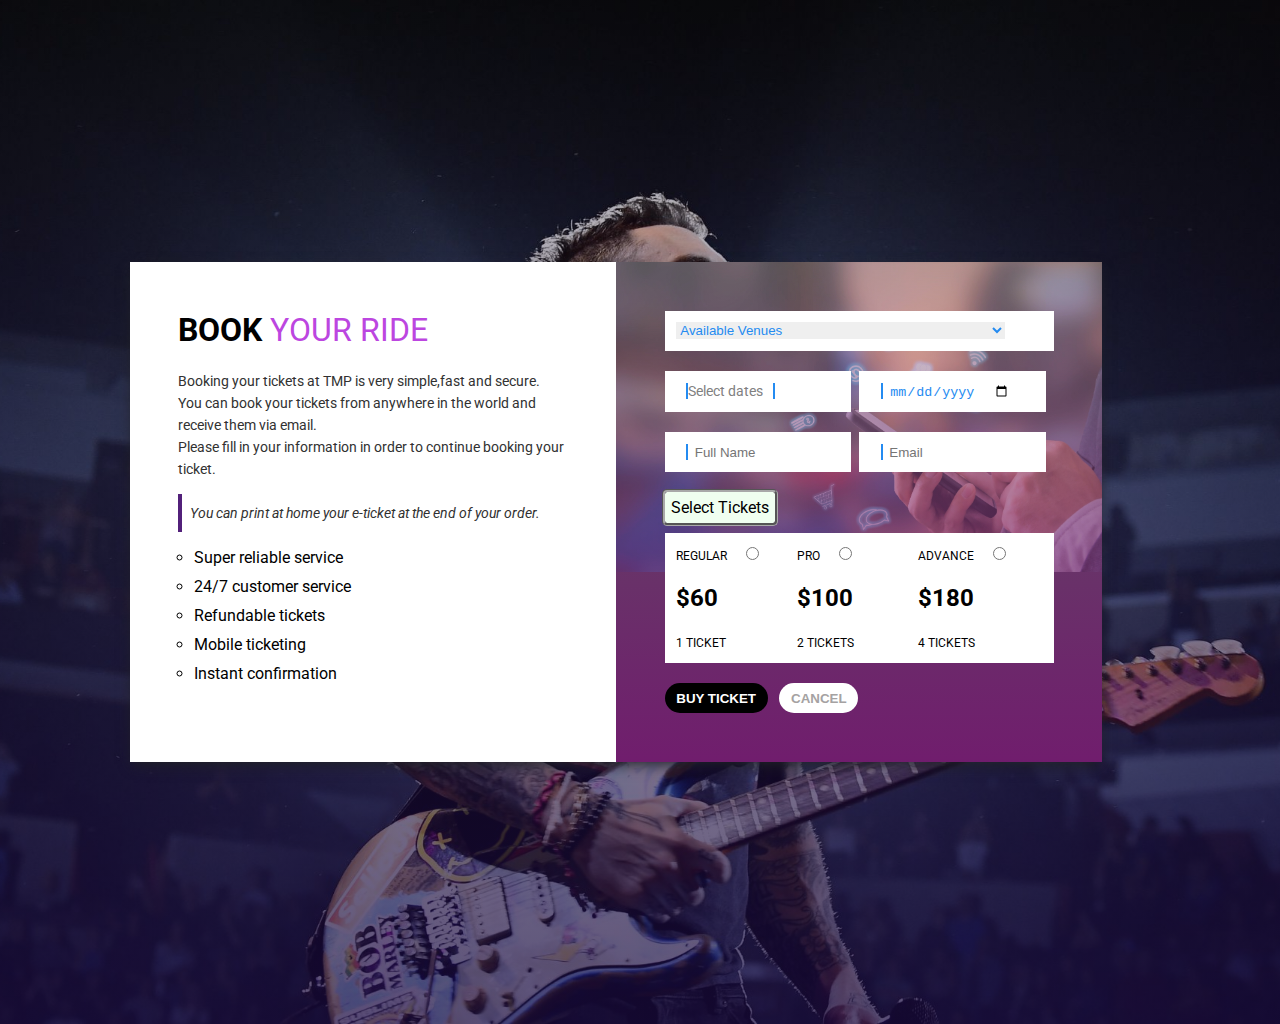
<file: Tickets.html>
<!DOCTYPE html>
<html lang="en">
<head>
    <meta charset="UTF-8">
    <meta http-equiv="X-UA-Compatible" content="IE=edge">
    <meta name="viewport" content="width=device-width, initial-scale=1.0">
    <title>Buy tickets</title>
    <link rel="stylesheet" type="text/css" href="../CSS/Tickets.css">
    <link href="https://maxcdn.bootstrapcdn.com/font-awesome/4.7.0/css/font-awesome.min.css" rel="stylesheet">
</head>
 <body>
    <div class="container">
      <div class="book">
        <div class="description">
          <h1><strong>Book</strong> your Ride</h1>
          <p>
              Booking your tickets at TMP is very simple,fast and secure.<br>
            You can book your tickets from anywhere in the world and receive them via email.<br>
        Please fill in your information in order to continue booking your ticket. </p>
            

          <div class="quote">
            <p>
               <i> You can print at home your e-ticket at the end of your order.</i>
            </p>
          </div>
          <ul>
            <li>Super reliable service</li>
            <li>24/7 customer service</li>
            <li>Refundable tickets</li>
            <li>Mobile ticketing</li>
            <li>Instant confirmation</li>
          </ul>
        </div>
        <div class="form">
          <form>
            <div class="ticket details">
              <select id="Availablevenues" name="Availablevenues">
                <option value="0">Available Venues </option>
                <option value="0">Gorge Amphitheatre</option>
                <option value="0">House of Blues Anaheim</option>
                <option value="0">The Rave / Eagles Club</option>
                <option value="0">Ascend Amphitheater</option>
                <option value="0">Huntington Center</option>
                <option value="0">The Xfinity Center</option>
                <option value="0">Sioux Falls Convention Center</option>
                
              </select>
            </div>
            <div class="details2">
                <span class="flaticon-calendar"></span>
                <span class="selectdates"> Select dates</span>
            </div>
            <div class="details2">
              <span class="flaticon-calendar"></span>
              <input type="date" placeholder="Select Date">
            </div>
            
            <div class="details2">
              <span class="flaticon-user"></span>
              <input type="text" placeholder="Full Name">
            </div>
            <div class="details2">
              <span class="flaticon-email"></span>
              <input type="email" placeholder="Email">
            </div>
            <div class="selecttickets">Select Tickets </div>

            <div class="ticket details">
              <div class="ticketprice">
            
                <span class="flaticon-taxi"> Regular</span>
                <input type="radio" name="plan">
                <h2>$60</h2>
                <span>1 Ticket</span>
              </div>
              <div class="ticketprice">
                <span class="flaticon-taxi"> Pro</span>
                <input type="radio" name="plan">
                <h2>$100</h2>
                <span>2 Tickets</span>
              </div>
              <div class="ticketprice">
                <span class="flaticon-taxi"> Advance</span>
                <input type="radio" name="plan">
                <h2>$180</h2>
                <span>4 Tickets</span>
              </div>
            </div>
            <button class="buyticket">Buy Ticket</button>
            <button class="cancel">Cancel</button>
          </form>
        </div>
      </div>
    </div>
  </body>
</html>
</file>
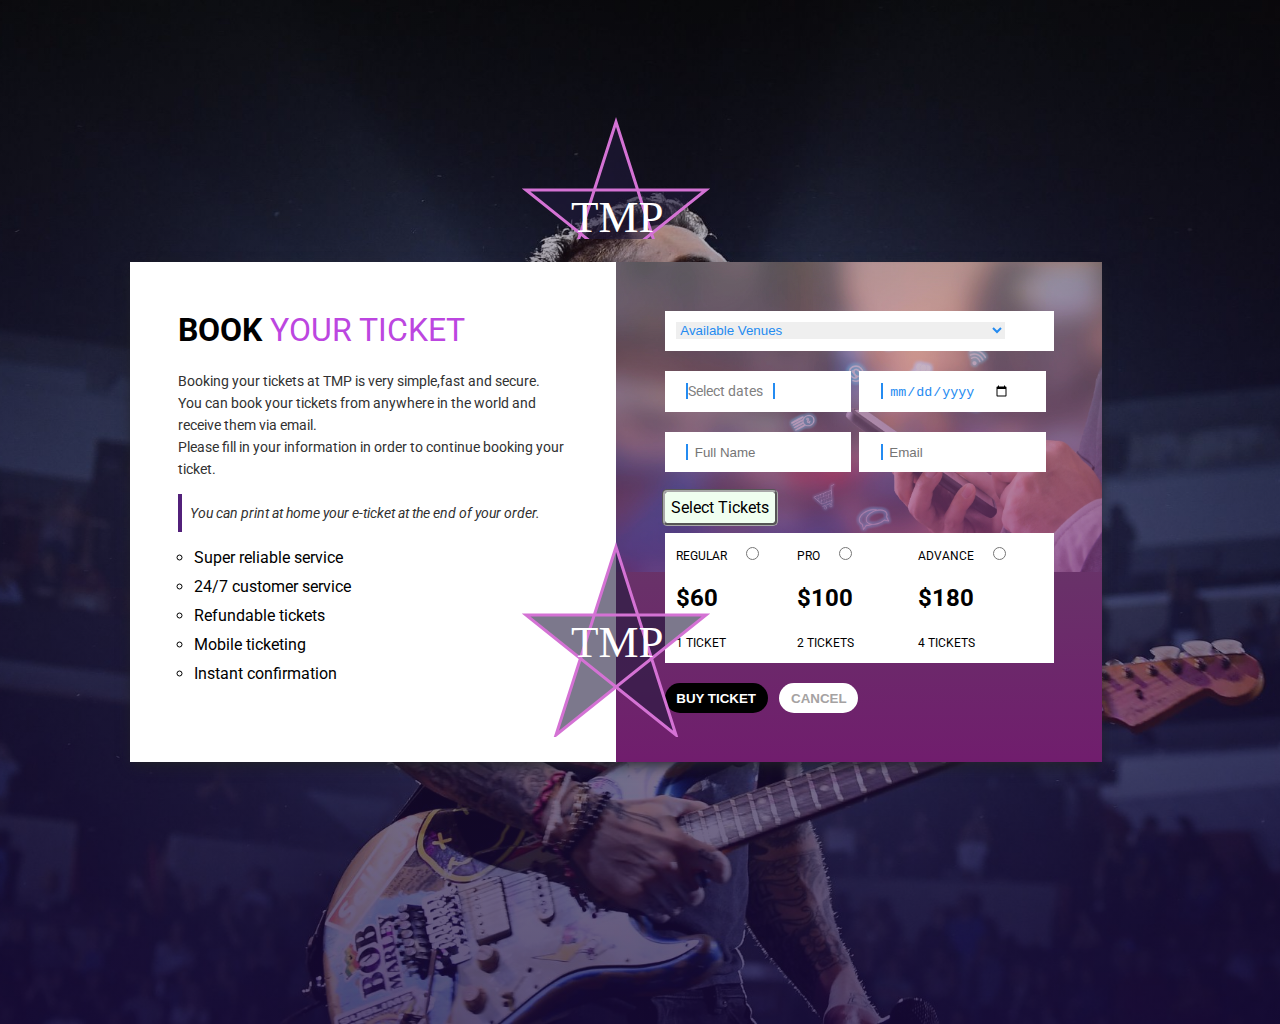
<file: Header/Tickets.html>
<!DOCTYPE html>
<html lang="en">
<head>
    <meta charset="UTF-8">
    <meta http-equiv="X-UA-Compatible" content="IE=edge">
    <meta name="viewport" content="width=device-width, initial-scale=1.0">
    <title>Buy tickets</title>
    <link rel="stylesheet" type="text/css" href="../CSS/Tickets.css">
    <link href="https://maxcdn.bootstrapcdn.com/font-awesome/4.7.0/css/font-awesome.min.css" rel="stylesheet">
</head>
 <body>
   <header>
  <svg height="127" width="200">
    <polygon points="100,10 40,198 190,78 10,78 160,198"
    style="fill:rgba(32, 25, 59, 0.589);stroke:rgb(212, 114, 212);stroke-width:3;" />
    <text fill="#ffffff" font-size="45" font-family="Verdana" x="55" y="120">TMP</text>
  </svg>
</header>
    <div class="container">
      <div class="book">
        <div class="description">
          <h1><strong>Book</strong> your Ticket</h1>
          <p>
              Booking your tickets at TMP is very simple,fast and secure.<br>
            You can book your tickets from anywhere in the world and receive them via email.<br>
        Please fill in your information in order to continue booking your ticket. </p>
            

          <div class="quote">
            <p>
               <i> You can print at home your e-ticket at the end of your order.</i>
            </p>
          </div>
          <ul>
            <li>Super reliable service</li>
            <li>24/7 customer service</li>
            <li>Refundable tickets</li>
            <li>Mobile ticketing</li>
            <li>Instant confirmation</li>
          </ul>
        </div>
        <p id="demo"></p>
        <div class="form">
          <form name="myForm" onsubmit="return validateForm()" method="post">
            <div class="ticket details">
              <select id="Availablevenues" name="Availablevenues">
                <option value="0">Available Venues </option>
                <option value="0">Gorge Amphitheatre</option>
                <option value="0">House of Blues Anaheim</option>
                <option value="0">The Rave / Eagles Club</option>
                <option value="0">Ascend Amphitheater</option>
                <option value="0">Huntington Center</option>
                <option value="0">The Xfinity Center</option>
                <option value="0">Sioux Falls Convention Center</option>
                
              </select>
            </div>
            <div class="details2">
                <span class="flaticon-calendar"></span>
                <span class="selectdates"> Select dates</span>
            </div>
            <div class="details2">
              <span class="flaticon-calendar"></span>
              <input type="date" placeholder="Select Date">
            </div>
            
            <div class="details2">
              <span class="flaticon-user"></span>
              <input type="text" placeholder="Full Name">
            </div>
            <div class="details2">
              <span class="flaticon-email"></span>
              <input type="email" placeholder="Email">
            </div>
            <div class="selecttickets">Select Tickets </div>

            <div class="ticket details">
              <div class="ticketprice">
            
                <span class="flaticon-taxi"> Regular</span>
                <input type="radio" name="plan">
                <h2>$60</h2>
                <span>1 Ticket</span>
              </div>
              <div class="ticketprice">
                <span class="flaticon-taxi"> Pro</span>
                <input type="radio" name="plan">
                <h2>$100</h2>
                <span>2 Tickets</span>
              </div>
              <div class="ticketprice">
                <span class="flaticon-taxi"> Advance</span>
                <input type="radio" name="plan">
                <h2>$180</h2>
                <span>4 Tickets</span>
              </div>
            </div>
            <button class="buyticket" onclick="myFunction()">Buy Ticket</button>
            <button class="cancel">Cancel</button>
          </form>
        </div>
      </div>
    </div>
    <svg class="svg2"height="200" width="200">
      <polygon points="100,10 40,198 190,78 10,78 160,198"
      style="fill:rgba(32, 25, 59, 0.589);stroke:rgb(212, 114, 212);stroke-width:3;" />
      <text fill="#ffffff" font-size="45" font-family="Verdana" x="55" y="120">TMP</text>
    </svg>
    <script>
function myFunction() {
  confirm("Are you sure you want to proceed?");
}
    </script>
  </body>
</html>
</file>
<file: CSS/Tickets.css>
@import url('https://fonts.googleapis.com/css2?family=Roboto&display=swap');
body{background-image: linear-gradient(rgba(36, 25, 25, 0.226),rgba(27, 11, 65, 0.719)),url(../images/img5.jpg);
    background-size: cover;
    width: 95vw;
    height: 112vh;
    font-family: 'Roboto',sans-serif;
    display: flex;
    align-items: center;
    justify-content: center;
    padding: 3% 0;
    box-sizing: border-box;
}
header {
    height: 800px;
    width: 200px;
    display:inline-block;
    position: absolute;
}
.container {
    width: 80%;
    margin: 0 auto;
}
.book {
    background-color: white;
    box-shadow: 0px 5px 13px -3px rgb(33, 34, 36);
    display: flex;
    flex-wrap: wrap;
    
}
.description , .form{
    width: 40%;
    padding: 5%;
}
.description h1 {
    text-transform: uppercase;
    color:rgb(188, 70, 224);
    font-weight: 400;
    margin-top: 0;
}
.description h1 strong{
    font-weight: 700;
    color: rgb(0, 0, 0);
}
.description p {
    color:rgb(49, 49, 49);
    font-size: 14px;
    line-height: 22px;
}
.quote p {
    font-style: italic;
    padding: 2%;
    border-left: 4px solid rgb(82, 32, 122);
}
.description ul {
    padding-left: 16px;
    list-style: circle;

}
.description ul li{
    margin: 10px 0;
}




.form{
    background-color: rgb(44, 34, 51);
    background-image: linear-gradient(rgba(255, 255, 255, 0.226),rgba(139, 27, 132, 0.719)),url(../images/contactus.jpg);
    background-size: contain;
background-repeat: no-repeat; 
    
  }
 .form form{
    color:rgb(0, 0, 0);
      display: flex;
    flex-wrap: wrap;
  }
  .ticket.details {
    width: 100%;
    background: rgb(255, 255, 255);
    padding: 3%;
    margin-bottom: 20px;
    display: flex;
    flex-wrap: wrap;
    cursor:pointer;
}
.details2 span::before {
    margin-left: 100px;
    
}
.details2 span {
    padding-right: 10px;
    border-right: 2px solid rgb(36, 139, 241);
}

.form select{
    border: 0;
    width: 90%;
    color:rgb(36, 139, 241)
}
form input {
    border: 0;
    border-style: hidden;
    width: 74%;
    color: rgb(36, 139, 241);
    padding: 0 4%;
}
.form select:focus, form input {
  outline: none;
}
.details2 {
    width: 42%;
    background: #fff;
    padding: 3%;
    margin-bottom: 20px;
    margin-right: 2%;
    color:gray;
    font-size: 14px;
    
}


.selecttickets{
    margin-bottom: 10px;
    padding-left: 13px;
    padding: 3px;
    border-color: rgb(240, 255, 240);
    border-style:solid;
    background-color: rgb(240, 255, 240);
    border-radius: 2px;
    outline-style: groove;
    outline-color: darkgrey;
  
}

.ticketprice{
  width: 33%;
  color: #000;
  cursor:pointer;
}
.ticketprice span{
  padding-right: 10px;
}
.ticketprice span {
    border: 0;
    text-transform: uppercase;
    font-size: 12px;
}
.form input[type="radio"] {
    width: unset;
}
button.buyticket, button.cancel{
  padding: 2% 3%;
  font-weight: 700;
  text-transform: uppercase;
  border: 0;
  border-radius: 15px;
}
button.buyticket {
    margin-right: 3%;
    background: rgb(0, 0, 0);
    color: #fff;
    cursor:pointer;

}
button:hover {
    background-color: rgb(255, 255, 255);
    color:black;
  }
button.cancel {
    background: rgb(255, 255, 255);
    color: rgb(165, 162, 162);
    cursor:pointer;
}
button.cancel:hover {
    background-color: rgb(5, 5, 5);
  }
  .svg2{
    display: flex;
    align-items: center;
    position: absolute;
    margin-top: 250px;
  }
</file>
